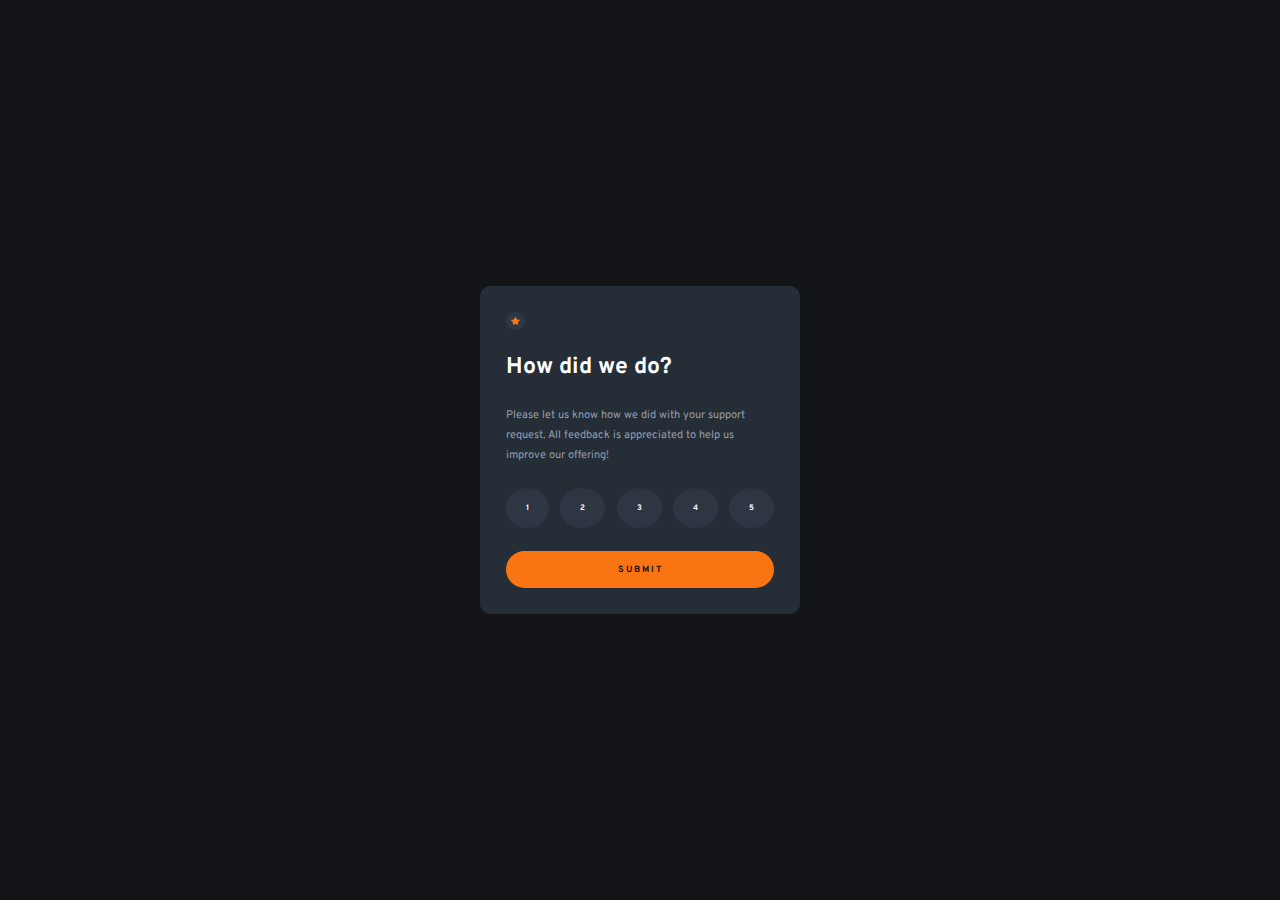
<file: index.html>
<!DOCTYPE html>
<html lang="en">
<head>
  <meta charset="UTF-8">
  <meta name="viewport" content="width=device-width, initial-scale=1.0">
  <title>Rating Component</title>
  <meta name="description" content="Responsive interactive rating component for all devices using html, css and javascript.">
  <link rel="stylesheet" href="index.css">
  <link rel="preconnect" href="https://fonts.googleapis.com">
  <link rel="preconnect" href="https://fonts.gstatic.com" crossorigin>
  <link href="https://fonts.googleapis.com/css2?family=Overpass:ital,wght@0,100..900;1,100..900&display=swap" 
  rel="stylesheet">
</head>
<body>
  <main>
    <div class="main-section"> 
      <img class="icon-star" src="images/icon-star.svg" alt="icon-star"> 
      <h1> 
        How did we do?
      </h1>
      <p>
        Please let us know how we did with your support request. All feedback is appreciated 
        to help us improve our offering!
      </p>
      <div class="numbers-section"> 
        <div class="number-div rating-js">1</div>
        <div class="number-div rating-js">2</div>
        <div class="number-div rating-js">3</div>
        <div class="number-div rating-js">4</div>
        <div class="number-div rating-js">5</div>
      </div>
      <a href="result.html"> 
        SUBMIT
      </a>
    </div>
  </main>
  
 <script src="scripts/rating.js"> </script>   
</body>
</html>
</file>
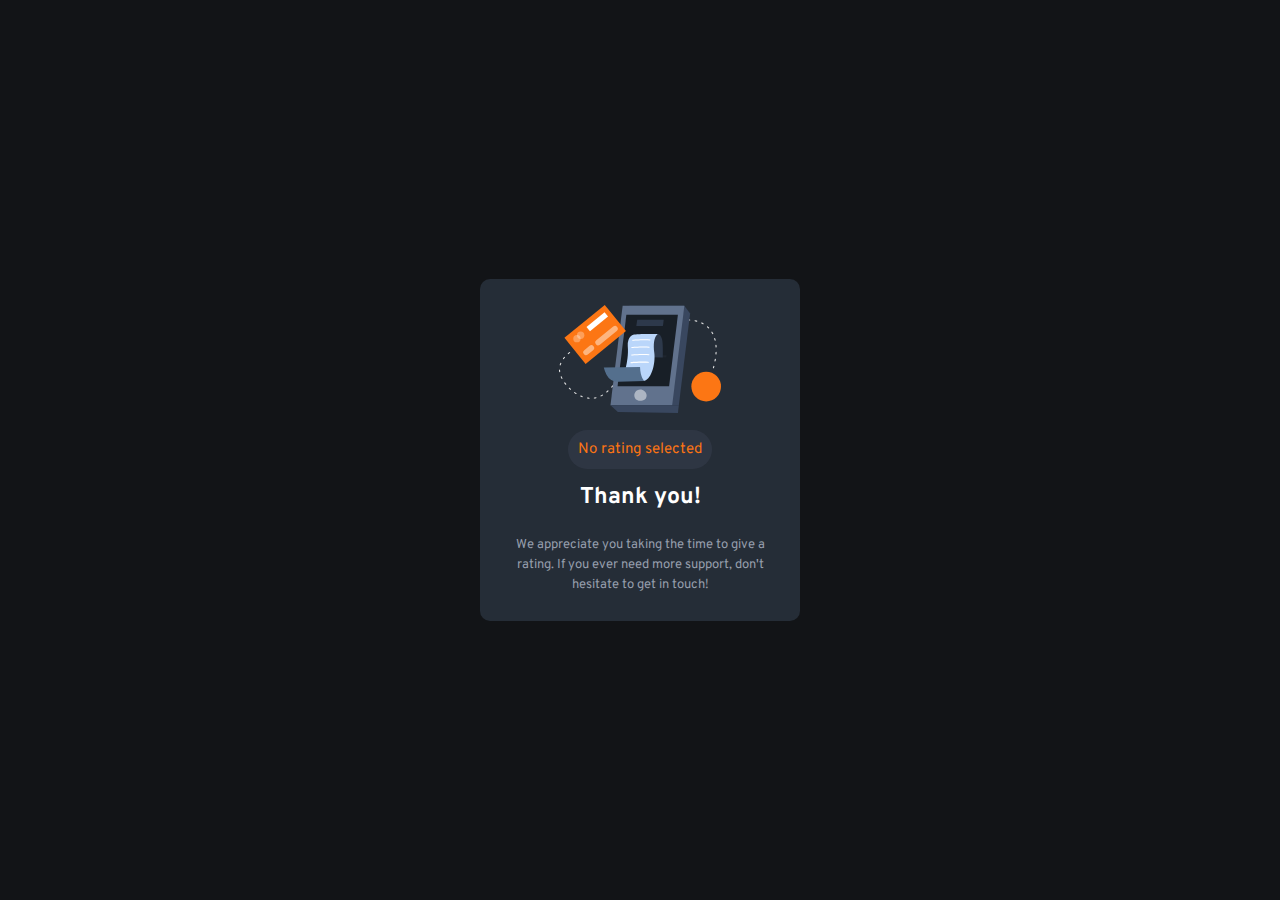
<file: result.html>
<!DOCTYPE html>
<html lang="en">
<head>
  <meta charset="UTF-8">
  <meta name="viewport" content="width=device-width, initial-scale=1.0">
  <title>Document</title>
  <link rel="stylesheet" href="index.css"> 
  <link rel="preconnect" href="https://fonts.googleapis.com">
  <link rel="preconnect" href="https://fonts.gstatic.com" crossorigin>
  <link href="https://fonts.googleapis.com/css2?family=Overpass:ital,wght@0,100..900;1,100..900&display=swap" 
  rel="stylesheet">
</head>
<body>
  <div class="main-section thankyou-section"> 
    <div class="thankyou-image"> 
      <img src="images/illustration-thank-you.svg" alt="thank-you-icon">
    </div>
    <div> 
      <p id="result-section">
       </p>
    </div>
   <h1>
    Thank you!
   </h1>
   <p class="thankyou-para">    
    We appreciate you taking the time to give a rating. If you ever need more support, 
    don't hesitate to get in touch!
   </p>
  </div>
  <script src="scripts/rating.js"> </script>
    
</body>
</html>
</file>
<file: index.css>
*{
  margin: 0;
  padding: 0;
  box-sizing: border-box;
}
html{
  font-size: 62.5%;
  font-family: "Overpass", sans-serif;
}
body{
  width: 100%;
  height: 100vh;
  display: flex;
  justify-content: center;
  align-items: center;
  background-color: var(--Very-Dark-Blue);
}
:root{
  --Orange: hsl(25, 97%, 53%);
  --White: hsl(0, 0%, 100%);
  --Light-Grey: hsl(217, 12%, 63%);
  --Dark-Blue: hsl(213, 19%, 18%);
  --Very-Dark-Blue: hsl(216, 12%, 8%);
  --light-Blue: hsla(221, 18%, 24%, 0.732);
}
h1{
  color: var(--White);
  font-size: 2.3rem;
}
p{
  color: var(--Light-Grey);
  font-size: 1.1rem;
  line-height: 2rem;
}
a{
  text-decoration: none;
  text-align: center;
  border-radius: 2rem;
  padding: 1.3rem;
  font-size: .9rem;
  font-weight: 700;
  letter-spacing: .2rem;
  background-color: var(--Orange);
  color: var(--Very-Dark-Blue);
  border: none;
  &:hover{
    background-color: var(--White);
  }
}
.main-section{
  max-width: 32rem;
  background-color:var(--Dark-Blue) ;
  display: flex;
  flex-direction: column;
  padding: 2.6rem;
  gap: 2.3rem;
  border-radius: 1rem;
}
.icon-star{
  width: 7%;
  background-color: var(--light-Blue);
  padding: .5rem;
  border-radius: 2rem;
}
.numbers-section{
  display: flex;
  justify-content: space-between;
}
.number-div{
  color: var(--White);
  font-size: .8rem;
  padding: 1.5rem 2rem;
  border-radius: 50%;
  background-color: var(--light-Blue);
  font-weight: 700;
  &:hover{
    background-color: var(--White);
    color: var(--Very-Dark-Blue);
  }
  &:active{
    background-color: var(--Orange);
    color: var(--Very-Dark-Blue);
  }
}
#result-section{
  background-color: var(--light-Blue);
  color: var(--Orange);
  font-size: 1.5rem;
  padding: 1rem;
  display: inline;
  border-radius: 2rem;
}
.thankyou-section{
  text-align: center;
}
.thankyou-para{
  font-size: 1.3rem;
}
</file>
